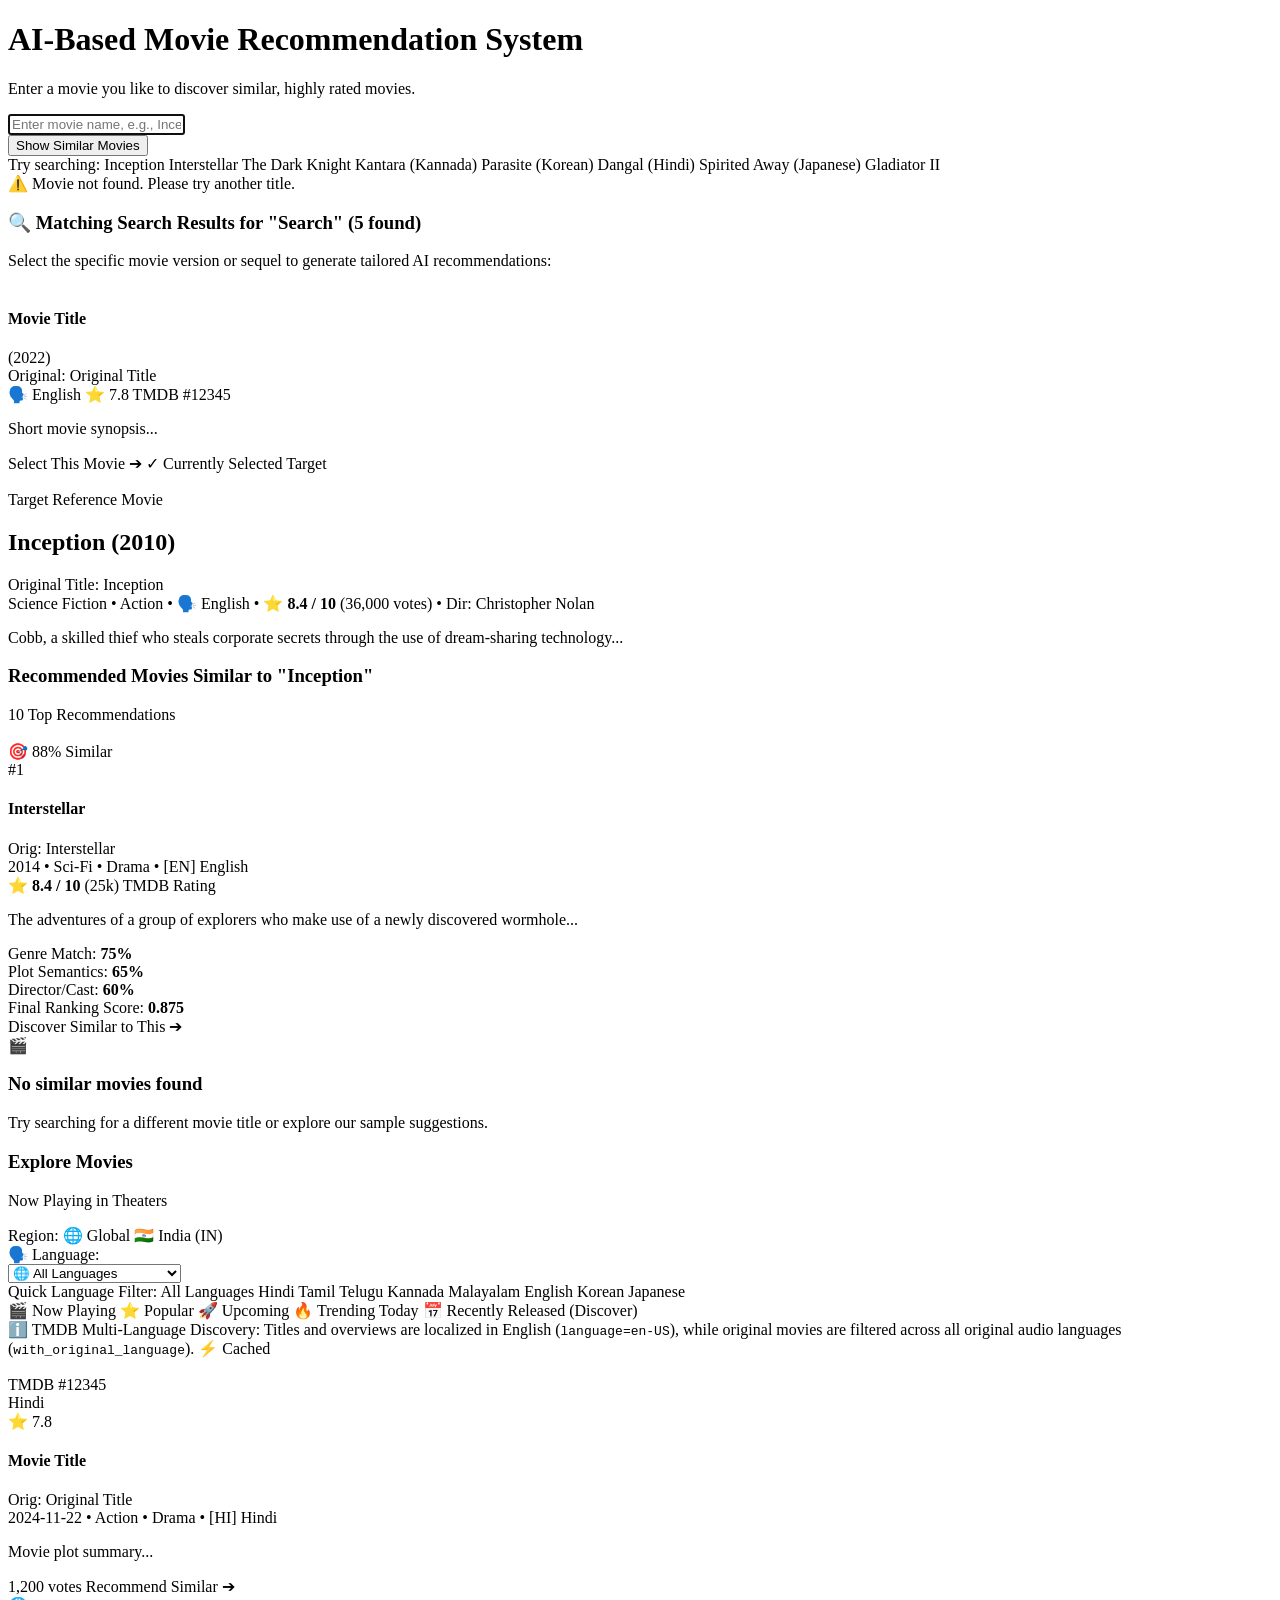
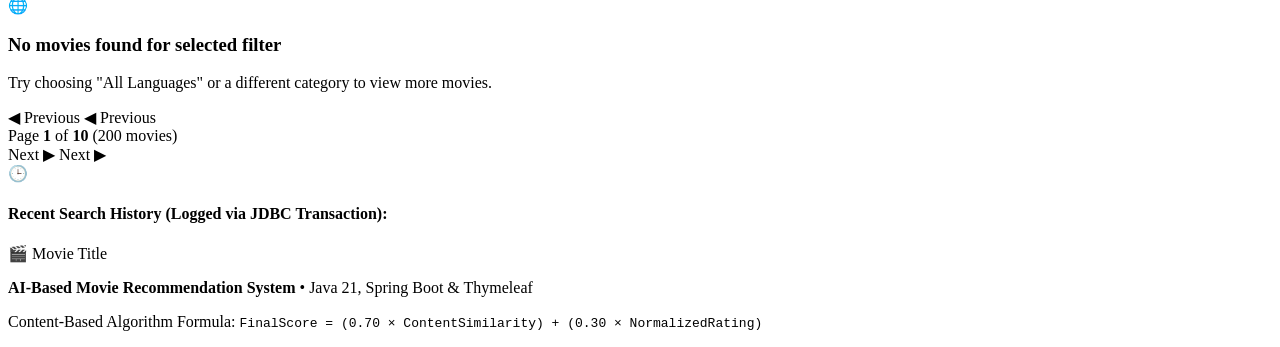
<file: src/main/resources/templates/index.html>
<!DOCTYPE html>
<html xmlns:th="http://www.thymeleaf.org" lang="en">
<head>
    <meta charset="UTF-8">
    <meta name="viewport" content="width=device-width, initial-scale=1.0">
    <title>AI-Based Movie Recommendation System</title>
    <link rel="stylesheet" th:href="@{/css/style.css}">
</head>
<body>

    <!-- Header & Hero Section -->
    <header class="app-header">
        <div class="container">
            <h1 class="main-heading">AI-Based Movie Recommendation System</h1>
            <p class="sub-heading">Enter a movie you like to discover similar, highly rated movies.</p>
        </div>
    </header>

    <main class="container main-content">

        <!-- Search Form Section -->
        <section class="search-section">
            <form th:action="@{/search}" method="get" class="search-form">
                <div class="search-input-wrapper">
                    <input type="text"
                           name="movieName"
                           th:value="${searchedMovieName}"
                           placeholder="Enter movie name, e.g., Inception, Kantara, Avatar, Parasite"
                           required
                           autofocus
                           class="search-input">
                </div>
                <button type="submit" class="btn-submit">Show Similar Movies</button>
            </form>

            <!-- Quick Suggestion Chips for Rapid Testing -->
            <div class="quick-chips">
                <span class="chips-label">Try searching:</span>
                <a th:href="@{/search(movieName='Inception')}" class="chip">Inception</a>
                <a th:href="@{/search(movieName='Interstellar')}" class="chip">Interstellar</a>
                <a th:href="@{/search(movieName='The Dark Knight')}" class="chip">The Dark Knight</a>
                <a th:href="@{/search(movieName='Kantara')}" class="chip">Kantara (Kannada)</a>
                <a th:href="@{/search(movieName='Parasite')}" class="chip">Parasite (Korean)</a>
                <a th:href="@{/search(movieName='Dangal')}" class="chip">Dangal (Hindi)</a>
                <a th:href="@{/search(movieName='Spirited Away')}" class="chip">Spirited Away (Japanese)</a>
                <a th:href="@{/search(movieName='Gladiator II')}" class="chip">Gladiator II</a>
            </div>
        </section>

        <!-- Error / Not Found Alert Banner -->
        <div th:if="${errorMessage}" class="alert alert-error">
            <span class="alert-icon">⚠️</span>
            <span class="alert-text" th:text="${errorMessage}">Movie not found. Please try another title.</span>
        </div>

        <!-- Disambiguation / Matching Search Results Grid -->
        <section th:if="${matchingMovies != null && matchingMovies.size() > 1}" class="matching-candidates-section">
            <div class="matching-header">
                <h3 class="matching-title">
                    🔍 Matching Search Results for "<span th:text="${searchedMovieName}">Search</span>" (<span th:text="${matchingMovies.size()}">5</span> found)
                </h3>
                <span class="matching-subtitle">Select the specific movie version or sequel to generate tailored AI recommendations:</span>
            </div>
            <div class="candidate-grid">
                <div th:each="candidate : ${matchingMovies}"
                     th:class="${targetMovie != null && targetMovie.tmdbId == candidate.tmdbId} ? 'candidate-card candidate-active' : 'candidate-card'">
                    <img th:src="${candidate.posterUrl}"
                         th:alt="${candidate.title}"
                         class="candidate-poster"
                         loading="lazy"
                         onerror="this.src='https://images.unsplash.com/photo-1489599849927-2ee91cede3ba?auto=format&fit=crop&w=500&q=80'">
                    <div class="candidate-info">
                        <div class="candidate-top">
                            <h4 class="candidate-title" th:text="${candidate.title}">Movie Title</h4>
                            <span class="candidate-year" th:if="${candidate.releaseYear > 0}" th:text="'(' + ${candidate.releaseYear} + ')'">(2022)</span>
                        </div>
                        <div class="candidate-original-title" th:if="${candidate.hasDistinctOriginalTitle()}" th:text="'Original: ' + ${candidate.originalTitle}">
                            Original: Original Title
                        </div>
                        <div class="candidate-meta">
                            <span class="candidate-lang" th:if="${candidate.originalLanguage != null && !candidate.originalLanguage.isEmpty()}" th:text="'🗣️ ' + ${candidate.languageDisplayName}">🗣️ English</span>
                            <span class="candidate-rating" th:if="${candidate.voteAverage > 0}">⭐ <span th:text="${#numbers.formatDecimal(candidate.voteAverage, 1, 1)}">7.8</span></span>
                            <span class="candidate-tmdb-id" th:text="'TMDB #' + ${candidate.tmdbId}">TMDB #12345</span>
                        </div>
                        <p class="candidate-overview" th:if="${candidate.overview != null && !candidate.overview.isEmpty()}" th:text="${candidate.overview}">
                            Short movie synopsis...
                        </p>
                        <div class="candidate-action">
                            <a th:if="${targetMovie == null || targetMovie.tmdbId != candidate.tmdbId}"
                               th:href="@{/recommend(tmdbId=${candidate.tmdbId})}"
                               class="btn-select-candidate">
                                Select This Movie ➔
                            </a>
                            <span th:if="${targetMovie != null && targetMovie.tmdbId == candidate.tmdbId}" class="badge-currently-selected">
                                ✓ Currently Selected Target
                            </span>
                        </div>
                    </div>
                </div>
            </div>
        </section>

        <!-- Matched Target Movie Banner (When search succeeded) -->
        <section th:if="${targetMovie != null}" class="target-movie-banner">
            <div class="target-movie-content">
                <img th:src="${targetMovie.posterUrl}"
                     th:alt="${targetMovie.title}"
                     class="target-poster"
                     onerror="this.src='https://images.unsplash.com/photo-1489599849927-2ee91cede3ba?auto=format&fit=crop&w=500&q=80'">
                <div class="target-details">
                    <div class="target-tag">Target Reference Movie</div>
                    <h2 class="target-title">
                        <span th:text="${targetMovie.title}">Inception</span>
                        <span class="target-year" th:if="${targetMovie.releaseYear > 0}" th:text="'(' + ${targetMovie.releaseYear} + ')'">(2010)</span>
                    </h2>
                    <div class="target-original-title" th:if="${targetMovie.hasDistinctOriginalTitle()}" th:text="'Original Title: ' + ${targetMovie.originalTitle}">
                        Original Title: Inception
                    </div>
                    <div class="target-meta">
                        <span class="target-genre" th:text="${targetMovie.genreString}">Science Fiction • Action</span>
                        <span class="target-divider" th:if="${targetMovie.originalLanguage != null && !targetMovie.originalLanguage.isEmpty()}">•</span>
                        <span class="target-lang-tag" th:if="${targetMovie.originalLanguage != null && !targetMovie.originalLanguage.isEmpty()}" th:text="'🗣️ ' + ${targetMovie.languageDisplayName}">🗣️ English</span>
                        <span class="target-divider">•</span>
                        <span class="target-rating">⭐ <strong th:text="${targetMovie.ratingFormatted}">8.4 / 10</strong></span>
                        <span class="target-vote-count" th:if="${targetMovie.voteCount > 0}" th:text="'(' + ${#numbers.formatInteger(targetMovie.voteCount, 1, 'COMMA')} + ' votes)'">(36,000 votes)</span>
                        <span class="target-divider" th:if="${targetMovie.director != null && !targetMovie.director.isEmpty()}">•</span>
                        <span class="target-director" th:if="${targetMovie.director != null && !targetMovie.director.isEmpty()}" th:text="'Dir: ' + ${targetMovie.director}">Dir: Christopher Nolan</span>
                    </div>
                    <p class="target-overview" th:if="${targetMovie.overview != null && !targetMovie.overview.isEmpty()}" th:text="${targetMovie.overview}">
                        Cobb, a skilled thief who steals corporate secrets through the use of dream-sharing technology...
                    </p>
                </div>
            </div>
        </section>

        <!-- Recommendations Results Section -->
        <section th:if="${hasSearched && recommendations != null && !recommendations.isEmpty()}" class="results-section">
            <div class="results-header">
                <h3 class="results-title">
                    Recommended Movies Similar to "<span th:text="${targetMovie.title}">Inception</span>"
                </h3>
                <span class="results-badge" th:text="${resultCount} + ' Top Recommendations'">10 Top Recommendations</span>
            </div>

            <!-- Responsive Movie Cards Grid -->
            <div class="movie-grid">
                <div class="movie-card" th:each="rec, iter : ${recommendations}">
                    
                    <!-- Card Top: Poster & Similarity Badge -->
                    <div class="card-poster-container">
                        <img th:src="${rec.movie.posterUrl}"
                             th:alt="${rec.movie.title}"
                             class="card-poster"
                             loading="lazy"
                             onerror="this.src='https://images.unsplash.com/photo-1489599849927-2ee91cede3ba?auto=format&fit=crop&w=500&q=80'">
                        
                        <!-- Similarity Score Percentage Badge -->
                        <div class="similarity-badge" title="Content Similarity Score calculated by Java Algorithm">
                            <span class="badge-icon">🎯</span>
                            <span class="badge-value" th:text="${rec.similarityPercentageFormatted}">88%</span>
                            <span class="badge-label">Similar</span>
                        </div>

                        <!-- Rank Badge -->
                        <div class="rank-badge" th:text="'#' + ${iter.count}">#1</div>
                    </div>

                    <!-- Card Body -->
                    <div class="card-body">
                        <h4 class="movie-title" th:text="${rec.movie.title}">Interstellar</h4>
                        <div class="movie-original-title" th:if="${rec.movie.hasDistinctOriginalTitle()}" th:text="'Orig: ' + ${rec.movie.originalTitle}">
                            Orig: Interstellar
                        </div>

                        <div class="movie-meta-row">
                            <span class="movie-year" th:if="${rec.movie.releaseYear > 0}" th:text="${rec.movie.releaseYear}">2014</span>
                            <span class="movie-meta-dot">•</span>
                            <span class="movie-genre" th:text="${rec.movie.genreString}">Sci-Fi • Drama</span>
                            <span class="movie-meta-dot" th:if="${rec.movie.originalLanguage != null && !rec.movie.originalLanguage.isEmpty()}">•</span>
                            <span class="movie-lang-tag" th:if="${rec.movie.originalLanguage != null && !rec.movie.originalLanguage.isEmpty()}" th:text="'[' + ${rec.movie.originalLanguage.toUpperCase()} + '] ' + ${rec.movie.languageDisplayName}">[EN] English</span>
                        </div>

                        <!-- TMDB Rating -->
                        <div class="movie-rating-row">
                            <span class="rating-star">⭐</span>
                            <span class="rating-text">
                                <strong th:text="${rec.movie.ratingFormatted}">8.4 / 10</strong>
                            </span>
                            <span class="rating-votes" th:if="${rec.movie.voteCount > 0}" th:text="'(' + ${#numbers.formatInteger(rec.movie.voteCount, 1, 'COMMA')} + ')'">(25k)</span>
                            <span class="rating-sub">TMDB Rating</span>
                        </div>

                        <!-- Brief Plot Overview -->
                        <p class="movie-overview" th:if="${rec.movie.overview != null && !rec.movie.overview.isEmpty()}" th:text="${rec.movie.overview}">
                            The adventures of a group of explorers who make use of a newly discovered wormhole...
                        </p>

                        <!-- Algorithm Similarity Breakdown -->
                        <div class="card-breakdown">
                            <div class="breakdown-item">
                                <span>Genre Match:</span>
                                <strong th:text="${#numbers.formatDecimal(rec.genreSimilarity * 100, 1, 0)} + '%'">75%</strong>
                            </div>
                            <div class="breakdown-item">
                                <span>Plot Semantics:</span>
                                <strong th:text="${#numbers.formatDecimal(rec.overviewSimilarity * 100, 1, 0)} + '%'">65%</strong>
                            </div>
                            <div class="breakdown-item" th:if="${rec.castDirectorSimilarity > 0}">
                                <span>Director/Cast:</span>
                                <strong th:text="${#numbers.formatDecimal(rec.castDirectorSimilarity * 100, 1, 0)} + '%'">60%</strong>
                            </div>
                            <div class="breakdown-item final-score-row">
                                <span>Final Ranking Score:</span>
                                <strong th:text="${rec.finalScoreFormatted}">0.875</strong>
                            </div>
                        </div>

                        <div class="card-action-row">
                            <a th:href="@{/recommend(tmdbId=${rec.movie.tmdbId})}" class="btn-recommend-this">
                                Discover Similar to This ➔
                            </a>
                        </div>

                    </div>
                </div>
            </div>
        </section>

        <!-- Empty State (No recommendations found) -->
        <div th:if="${hasSearched && (recommendations == null || recommendations.isEmpty()) && errorMessage == null}" class="empty-results">
            <div class="empty-icon">🎬</div>
            <h3>No similar movies found</h3>
            <p>Try searching for a different movie title or explore our sample suggestions.</p>
        </div>

        <!-- Latest Movies Section (TMDB Discover & Category Feeds) -->
        <section class="latest-movies-section" id="latest-section">
            <div class="latest-section-header">
                <div class="latest-title-group">
                    <h3 class="latest-section-title">
                        Explore Movies
                    </h3>
                    <p class="latest-subtitle" th:text="${latestMovies.categoryTitle}">Now Playing in Theaters</p>
                </div>

                <!-- Region & Language Filters Bar -->
                <div class="filter-controls-bar">
                    <!-- Region Filter Toggle -->
                    <div class="region-filter-group">
                        <span class="region-label">Region:</span>
                        <a th:href="@{/(category=${selectedCategory}, page=1, region='', lang=${selectedLanguage})} + '#latest-section'"
                           th:class="${selectedRegion == null || selectedRegion == ''} ? 'region-pill active' : 'region-pill'">
                            🌐 Global
                        </a>
                        <a th:href="@{/(category=${selectedCategory}, page=1, region='IN', lang=${selectedLanguage})} + '#latest-section'"
                           th:class="${selectedRegion == 'IN'} ? 'region-pill active' : 'region-pill'">
                            🇮🇳 India (IN)
                        </a>
                    </div>

                    <!-- Language Filter Dropdown / Form -->
                    <div class="language-filter-group">
                        <label for="languageSelect" class="language-label">🗣️ Language:</label>
                        <form th:action="@{/}" method="get" class="language-form">
                            <input type="hidden" name="category" th:value="${selectedCategory}">
                            <input type="hidden" name="region" th:value="${selectedRegion}">
                            <input type="hidden" name="page" value="1">
                            <select id="languageSelect" name="lang" class="language-select" onchange="this.form.submit()">
                                <option value="" th:selected="${selectedLanguage == null || selectedLanguage == ''}">🌐 All Languages</option>
                                <option value="hi" th:selected="${selectedLanguage == 'hi'}">🇮🇳 Hindi (हिंदी)</option>
                                <option value="ta" th:selected="${selectedLanguage == 'ta'}">🇮🇳 Tamil (தமிழ்)</option>
                                <option value="te" th:selected="${selectedLanguage == 'te'}">🇮🇳 Telugu (తెలుగు)</option>
                                <option value="kn" th:selected="${selectedLanguage == 'kn'}">🇮🇳 Kannada (ಕನ್ನಡ)</option>
                                <option value="ml" th:selected="${selectedLanguage == 'ml'}">🇮🇳 Malayalam (മലയാളം)</option>
                                <option value="en" th:selected="${selectedLanguage == 'en'}">🇺🇸 English</option>
                                <option value="ko" th:selected="${selectedLanguage == 'ko'}">🇰🇷 Korean (한국어)</option>
                                <option value="ja" th:selected="${selectedLanguage == 'ja'}">🇯🇵 Japanese (日本語)</option>
                                <option value="es" th:selected="${selectedLanguage == 'es'}">🇪🇸 Spanish (Español)</option>
                                <option value="fr" th:selected="${selectedLanguage == 'fr'}">🇫🇷 French (Français)</option>
                                <option value="de" th:selected="${selectedLanguage == 'de'}">🇩🇪 German (Deutsch)</option>
                                <option value="zh" th:selected="${selectedLanguage == 'zh'}">🇨🇳 Chinese (中文)</option>
                            </select>
                        </form>
                    </div>
                </div>
            </div>

            <!-- Quick Language Pills Bar for Rapid Filtering -->
            <div class="language-pills-bar">
                <span class="pills-title">Quick Language Filter:</span>
                <a th:href="@{/(category=${selectedCategory}, page=1, region=${selectedRegion}, lang='')} + '#latest-section'"
                   th:class="${selectedLanguage == null || selectedLanguage == ''} ? 'lang-pill active' : 'lang-pill'">
                    All Languages
                </a>
                <a th:href="@{/(category=${selectedCategory}, page=1, region=${selectedRegion}, lang='hi')} + '#latest-section'"
                   th:class="${selectedLanguage == 'hi'} ? 'lang-pill active' : 'lang-pill'">
                    Hindi
                </a>
                <a th:href="@{/(category=${selectedCategory}, page=1, region=${selectedRegion}, lang='ta')} + '#latest-section'"
                   th:class="${selectedLanguage == 'ta'} ? 'lang-pill active' : 'lang-pill'">
                    Tamil
                </a>
                <a th:href="@{/(category=${selectedCategory}, page=1, region=${selectedRegion}, lang='te')} + '#latest-section'"
                   th:class="${selectedLanguage == 'te'} ? 'lang-pill active' : 'lang-pill'">
                    Telugu
                </a>
                <a th:href="@{/(category=${selectedCategory}, page=1, region=${selectedRegion}, lang='kn')} + '#latest-section'"
                   th:class="${selectedLanguage == 'kn'} ? 'lang-pill active' : 'lang-pill'">
                    Kannada
                </a>
                <a th:href="@{/(category=${selectedCategory}, page=1, region=${selectedRegion}, lang='ml')} + '#latest-section'"
                   th:class="${selectedLanguage == 'ml'} ? 'lang-pill active' : 'lang-pill'">
                    Malayalam
                </a>
                <a th:href="@{/(category=${selectedCategory}, page=1, region=${selectedRegion}, lang='en')} + '#latest-section'"
                   th:class="${selectedLanguage == 'en'} ? 'lang-pill active' : 'lang-pill'">
                    English
                </a>
                <a th:href="@{/(category=${selectedCategory}, page=1, region=${selectedRegion}, lang='ko')} + '#latest-section'"
                   th:class="${selectedLanguage == 'ko'} ? 'lang-pill active' : 'lang-pill'">
                    Korean
                </a>
                <a th:href="@{/(category=${selectedCategory}, page=1, region=${selectedRegion}, lang='ja')} + '#latest-section'"
                   th:class="${selectedLanguage == 'ja'} ? 'lang-pill active' : 'lang-pill'">
                    Japanese
                </a>
            </div>

            <!-- Category Tabs Navigation -->
            <div class="category-tabs">
                <a th:href="@{/(category='now_playing', page=1, region=${selectedRegion}, lang=${selectedLanguage})} + '#latest-section'"
                   th:class="${selectedCategory == 'now_playing'} ? 'category-tab active' : 'category-tab'">
                    🎬 Now Playing
                </a>
                <a th:href="@{/(category='popular', page=1, region=${selectedRegion}, lang=${selectedLanguage})} + '#latest-section'"
                   th:class="${selectedCategory == 'popular'} ? 'category-tab active' : 'category-tab'">
                    ⭐ Popular
                </a>
                <a th:href="@{/(category='upcoming', page=1, region=${selectedRegion}, lang=${selectedLanguage})} + '#latest-section'"
                   th:class="${selectedCategory == 'upcoming'} ? 'category-tab active' : 'category-tab'">
                    🚀 Upcoming
                </a>
                <a th:href="@{/(category='trending', page=1, region=${selectedRegion}, lang=${selectedLanguage})} + '#latest-section'"
                   th:class="${selectedCategory == 'trending'} ? 'category-tab active' : 'category-tab'">
                    🔥 Trending Today
                </a>
                <a th:href="@{/(category='recently_released', page=1, region=${selectedRegion}, lang=${selectedLanguage})} + '#latest-section'"
                   th:class="${selectedCategory == 'recently_released'} ? 'category-tab active' : 'category-tab'">
                    📅 Recently Released (Discover)
                </a>
            </div>

            <!-- Technical Notice / Disclaimer -->
            <div class="tmdb-disclaimer-note">
                <span>ℹ️ TMDB Multi-Language Discovery: Titles and overviews are localized in English (<code>language=en-US</code>), while original movies are filtered across all original audio languages (<code>with_original_language</code>).</span>
                <span th:if="${latestMovies.fromCache}" class="cache-badge">⚡ Cached</span>
            </div>

            <!-- Latest Movie Cards Grid -->
            <div th:if="${latestMovies != null && !latestMovies.empty}" class="movie-grid latest-movie-grid">
                <div class="movie-card latest-card" th:each="m : ${latestMovies.movies}">
                    <div class="card-poster-container">
                        <img th:src="${m.posterUrl}"
                             th:alt="${m.title}"
                             class="card-poster"
                             loading="lazy"
                             onerror="this.src='https://images.unsplash.com/photo-1489599849927-2ee91cede3ba?auto=format&fit=crop&w=500&q=80'">
                        
                        <div class="tmdb-id-badge" th:text="'TMDB #' + ${m.tmdbId}">TMDB #12345</div>
                        <div class="language-badge" th:if="${m.originalLanguage != null && !m.originalLanguage.isEmpty()}" th:text="${m.languageDisplayName}">
                            Hindi
                        </div>
                        <div class="rating-badge" th:if="${m.voteAverage > 0}">
                            ⭐ <span th:text="${#numbers.formatDecimal(m.voteAverage, 1, 1)}">7.8</span>
                        </div>
                    </div>

                    <div class="card-body">
                        <h4 class="movie-title" th:text="${m.title}">Movie Title</h4>
                        <div class="movie-original-title" th:if="${m.hasDistinctOriginalTitle()}" th:text="'Orig: ' + ${m.originalTitle}">
                            Orig: Original Title
                        </div>

                        <div class="movie-meta-row">
                            <span class="movie-year" th:if="${m.releaseDate != null && !m.releaseDate.isEmpty()}" th:text="${m.releaseDate}">2024-11-22</span>
                            <span class="movie-meta-dot" th:if="${m.releaseDate != null && !m.releaseDate.isEmpty()}">•</span>
                            <span class="movie-genre" th:text="${m.genreString}">Action • Drama</span>
                            <span class="movie-meta-dot" th:if="${m.originalLanguage != null && !m.originalLanguage.isEmpty()}">•</span>
                            <span class="movie-lang-tag" th:if="${m.originalLanguage != null && !m.originalLanguage.isEmpty()}" th:text="'[' + ${m.originalLanguage.toUpperCase()} + '] ' + ${m.languageDisplayName}">[HI] Hindi</span>
                        </div>

                        <p class="movie-overview" th:if="${m.overview != null && !m.overview.isEmpty()}" th:text="${m.overview}">
                            Movie plot summary...
                        </p>

                        <div class="latest-card-footer">
                            <span class="vote-count-text" th:if="${m.voteCount > 0}" th:text="${#numbers.formatInteger(m.voteCount, 1, 'COMMA')} + ' votes'">
                                1,200 votes
                            </span>
                            <a th:href="@{/recommend(tmdbId=${m.tmdbId})}" class="btn-similar">
                                Recommend Similar ➔
                            </a>
                        </div>
                    </div>
                </div>
            </div>

            <!-- Empty State for Latest Movies -->
            <div th:if="${latestMovies == null || latestMovies.empty}" class="empty-results">
                <div class="empty-icon">🌐</div>
                <h3>No movies found for selected filter</h3>
                <p>Try choosing "All Languages" or a different category to view more movies.</p>
            </div>

            <!-- Pagination Bar -->
            <div th:if="${latestMovies != null && latestMovies.totalPages > 1}" class="pagination-bar">
                <a th:if="${latestMovies.hasPrevious()}"
                   th:href="@{/(category=${selectedCategory}, page=${latestMovies.previousPage}, region=${selectedRegion}, lang=${selectedLanguage})} + '#latest-section'"
                   class="page-btn page-prev">
                    ◀ Previous
                </a>
                <span th:unless="${latestMovies.hasPrevious()}" class="page-btn page-disabled">
                    ◀ Previous
                </span>

                <div class="page-info">
                    Page <strong th:text="${latestMovies.page}">1</strong> of <strong th:text="${latestMovies.totalPages}">10</strong>
                    <span class="total-results-count" th:if="${latestMovies.totalResults > 0}"
                          th:text="'(' + ${#numbers.formatInteger(latestMovies.totalResults, 1, 'COMMA')} + ' movies)'">
                        (200 movies)
                    </span>
                </div>

                <a th:if="${latestMovies.hasNext()}"
                   th:href="@{/(category=${selectedCategory}, page=${latestMovies.nextPage}, region=${selectedRegion}, lang=${selectedLanguage})} + '#latest-section'"
                   class="page-btn page-next">
                    Next ▶
                </a>
                <span th:unless="${latestMovies.hasNext()}" class="page-btn page-disabled">
                    Next ▶
                </span>
            </div>
        </section>

        <!-- Recent Searches List (JDBC Demonstration) -->
        <section th:if="${recentSearches != null && !recentSearches.isEmpty()}" class="recent-searches-card">
            <div class="recent-header">
                <span class="recent-icon">🕒</span>
                <h4>Recent Search History (Logged via JDBC Transaction):</h4>
            </div>
            <div class="recent-tags">
                <a th:each="s : ${recentSearches}"
                   th:href="@{/search(movieName=${s.targetMovieTitle})}"
                   class="recent-tag"
                   th:title="'Searched on ' + ${s.searchedAt}">
                    🎬 <span th:text="${s.targetMovieTitle}">Movie Title</span>
                </a>
            </div>
        </section>

    </main>

    <!-- Footer -->
    <footer class="app-footer">
        <div class="container">
            <p><strong>AI-Based Movie Recommendation System</strong> &bull; Java 21, Spring Boot &amp; Thymeleaf</p>
            <p class="footer-formula">
                Content-Based Algorithm Formula: <code>FinalScore = (0.70 &times; ContentSimilarity) + (0.30 &times; NormalizedRating)</code>
            </p>
        </div>
    </footer>

</body>
</html>
</file>
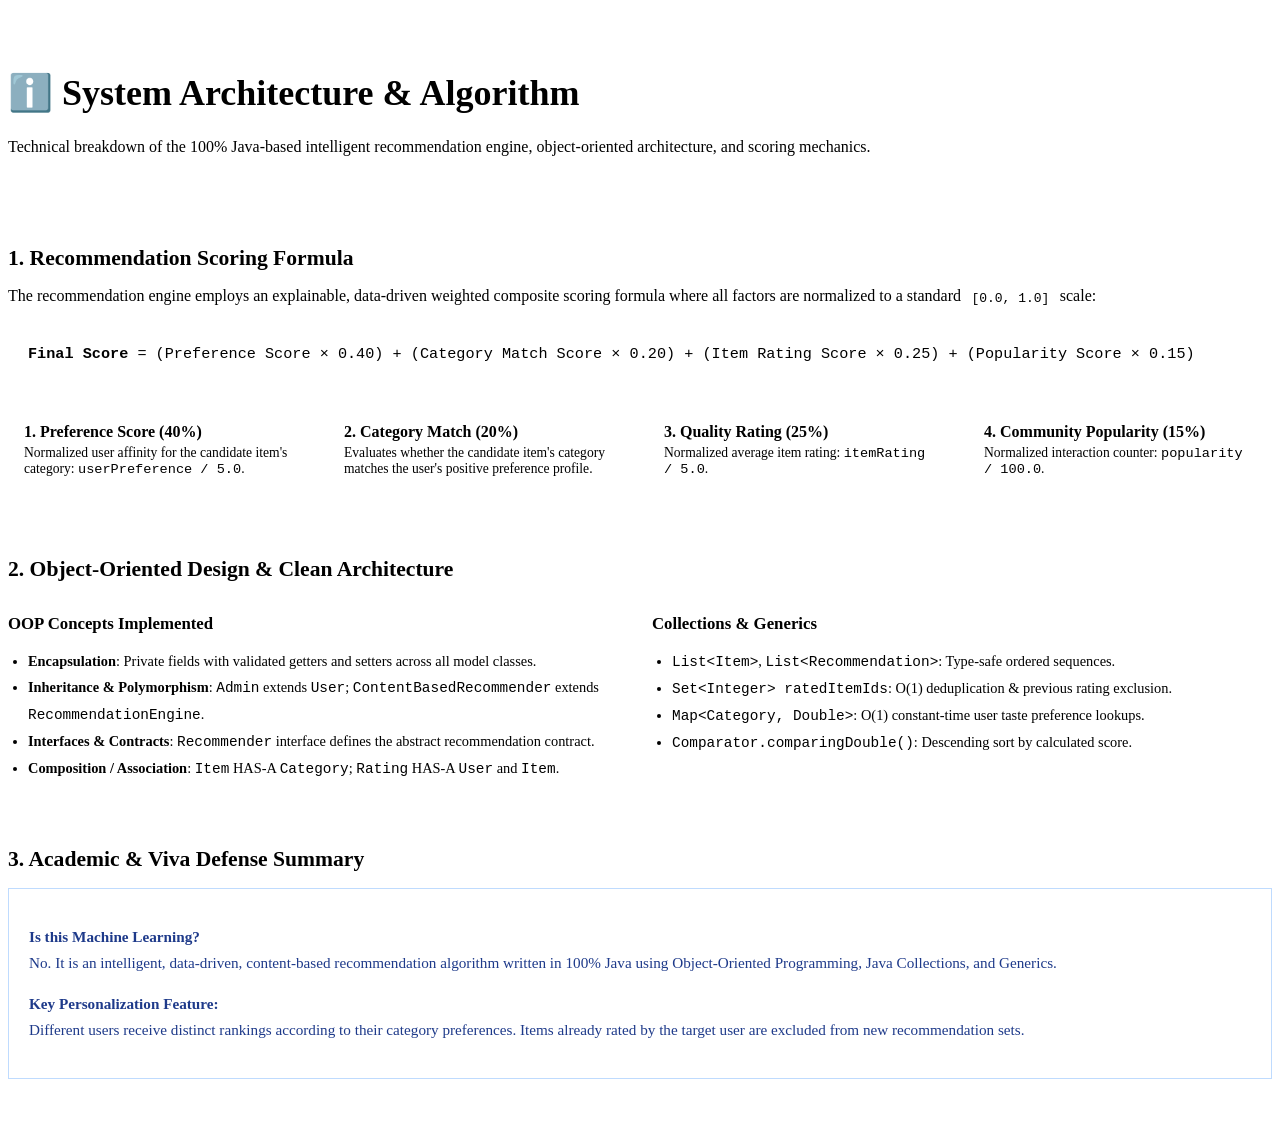
<file: src/main/resources/templates/about.html>
<!DOCTYPE html>
<html xmlns:th="http://www.thymeleaf.org">
<head th:replace="~{layout/header :: header-head('About & Architecture')}"></head>
<body>
<nav th:replace="~{layout/header :: header-nav}"></nav>

<header class="hero-section" style="padding: 2.5rem 0 2rem;">
    <div class="container">
        <h1 class="hero-title" style="font-size: 2.25rem;">ℹ️ System Architecture & Algorithm</h1>
        <p class="hero-subtitle" style="margin-bottom: 0;">
            Technical breakdown of the 100% Java-based intelligent recommendation engine, object-oriented architecture, and scoring mechanics.
        </p>
    </div>
</header>

<main class="container" style="padding-top: 2.5rem; padding-bottom: 3.5rem;">

    <div style="display: flex; flex-direction: column; gap: 2rem;">

        <!-- Section 1: Intelligent Weighted Scoring Formula -->
        <div class="details-card">
            <h2 style="font-size: 1.35rem; font-weight: 700; margin-bottom: 1rem; color: var(--primary);">
                1. Recommendation Scoring Formula
            </h2>
            <p style="color: var(--text-muted); margin-bottom: 1.25rem;">
                The recommendation engine employs an explainable, data-driven weighted composite scoring formula where all factors are normalized to a standard <code style="background: var(--bg-muted); padding: 0.1rem 0.4rem; border-radius: 4px;">[0.0, 1.0]</code> scale:
            </p>

            <div style="background-color: var(--bg-muted); padding: 1.25rem; border-radius: var(--radius-md); font-family: monospace; font-size: 0.95rem; border-left: 4px solid var(--primary); margin-bottom: 1.5rem;">
                <strong>Final Score</strong> = (Preference Score &times; 0.40) + (Category Match Score &times; 0.20) + (Item Rating Score &times; 0.25) + (Popularity Score &times; 0.15)
            </div>

            <div style="display: grid; grid-template-columns: repeat(auto-fit, minmax(240px, 1fr)); gap: 1rem;">
                <div style="border: 1px solid var(--border-color); padding: 1rem; border-radius: var(--radius-sm); background: #fff;">
                    <strong style="color: var(--primary);">1. Preference Score (40%)</strong>
                    <p style="font-size: 0.85rem; color: var(--text-muted); margin-top: 0.25rem;">
                        Normalized user affinity for the candidate item's category: <code>userPreference / 5.0</code>.
                    </p>
                </div>
                <div style="border: 1px solid var(--border-color); padding: 1rem; border-radius: var(--radius-sm); background: #fff;">
                    <strong style="color: var(--primary);">2. Category Match (20%)</strong>
                    <p style="font-size: 0.85rem; color: var(--text-muted); margin-top: 0.25rem;">
                        Evaluates whether the candidate item's category matches the user's positive preference profile.
                    </p>
                </div>
                <div style="border: 1px solid var(--border-color); padding: 1rem; border-radius: var(--radius-sm); background: #fff;">
                    <strong style="color: var(--primary);">3. Quality Rating (25%)</strong>
                    <p style="font-size: 0.85rem; color: var(--text-muted); margin-top: 0.25rem;">
                        Normalized average item rating: <code>itemRating / 5.0</code>.
                    </p>
                </div>
                <div style="border: 1px solid var(--border-color); padding: 1rem; border-radius: var(--radius-sm); background: #fff;">
                    <strong style="color: var(--primary);">4. Community Popularity (15%)</strong>
                    <p style="font-size: 0.85rem; color: var(--text-muted); margin-top: 0.25rem;">
                        Normalized interaction counter: <code>popularity / 100.0</code>.
                    </p>
                </div>
            </div>
        </div>

        <!-- Section 2: OOP & Core Architecture -->
        <div class="details-card">
            <h2 style="font-size: 1.35rem; font-weight: 700; margin-bottom: 1rem; color: var(--primary);">
                2. Object-Oriented Design & Clean Architecture
            </h2>
            <div style="display: grid; grid-template-columns: repeat(auto-fit, minmax(300px, 1fr)); gap: 1.5rem;">
                <div>
                    <h3 style="font-size: 1.05rem; font-weight: 700; margin-bottom: 0.5rem;">OOP Concepts Implemented</h3>
                    <ul style="padding-left: 1.25rem; color: var(--text-muted); font-size: 0.9rem; line-height: 1.8;">
                        <li><strong>Encapsulation</strong>: Private fields with validated getters and setters across all model classes.</li>
                        <li><strong>Inheritance & Polymorphism</strong>: <code>Admin</code> extends <code>User</code>; <code>ContentBasedRecommender</code> extends <code>RecommendationEngine</code>.</li>
                        <li><strong>Interfaces & Contracts</strong>: <code>Recommender</code> interface defines the abstract recommendation contract.</li>
                        <li><strong>Composition / Association</strong>: <code>Item</code> HAS-A <code>Category</code>; <code>Rating</code> HAS-A <code>User</code> and <code>Item</code>.</li>
                    </ul>
                </div>

                <div>
                    <h3 style="font-size: 1.05rem; font-weight: 700; margin-bottom: 0.5rem;">Collections & Generics</h3>
                    <ul style="padding-left: 1.25rem; color: var(--text-muted); font-size: 0.9rem; line-height: 1.8;">
                        <li><code>List&lt;Item&gt;</code>, <code>List&lt;Recommendation&gt;</code>: Type-safe ordered sequences.</li>
                        <li><code>Set&lt;Integer&gt; ratedItemIds</code>: O(1) deduplication & previous rating exclusion.</li>
                        <li><code>Map&lt;Category, Double&gt;</code>: O(1) constant-time user taste preference lookups.</li>
                        <li><code>Comparator.comparingDouble()</code>: Descending sort by calculated score.</li>
                    </ul>
                </div>
            </div>
        </div>

        <!-- Section 3: Academic / Viva Talking Points -->
        <div class="details-card">
            <h2 style="font-size: 1.35rem; font-weight: 700; margin-bottom: 1rem; color: var(--primary);">
                3. Academic & Viva Defense Summary
            </h2>
            <div style="background-color: var(--primary-light); border: 1px solid #bfdbfe; padding: 1.25rem; border-radius: var(--radius-md); color: #1e3a8a; font-size: 0.95rem; line-height: 1.7;">
                <p style="margin-bottom: 0.75rem;">
                    <strong>Is this Machine Learning?</strong><br>
                    No. It is an intelligent, data-driven, content-based recommendation algorithm written in 100% Java using Object-Oriented Programming, Java Collections, and Generics.
                </p>
                <p>
                    <strong>Key Personalization Feature:</strong><br>
                    Different users receive distinct rankings according to their category preferences. Items already rated by the target user are excluded from new recommendation sets.
                </p>
            </div>
        </div>

    </div>

</main>

<footer th:replace="~{layout/footer :: footer}"></footer>
</body>
</html>
</file>
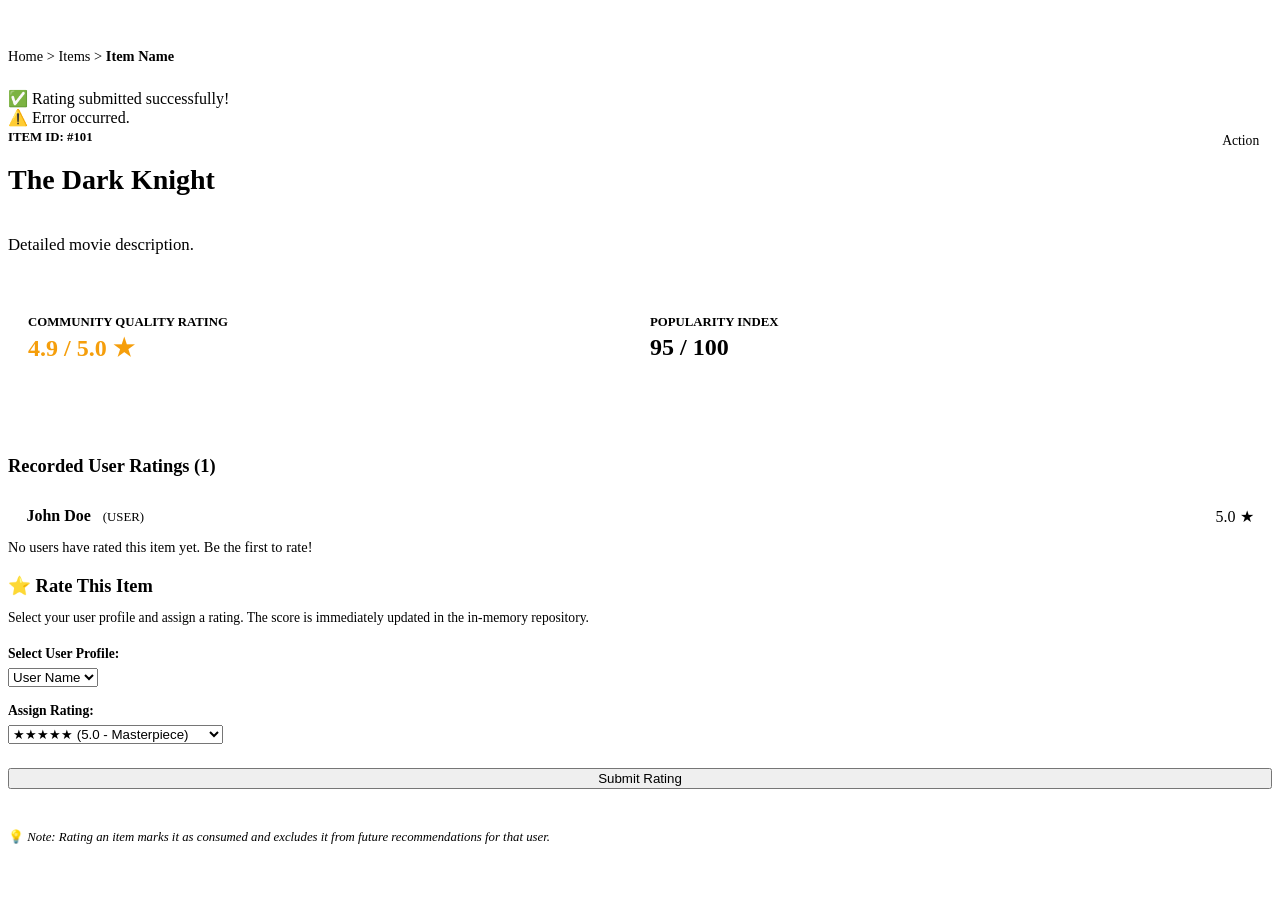
<file: src/main/resources/templates/item-details.html>
<!DOCTYPE html>
<html xmlns:th="http://www.thymeleaf.org">
<head th:replace="~{layout/header :: header-head(${item.name} + ' — Details')}"></head>
<body>
<nav th:replace="~{layout/header :: header-nav}"></nav>

<main class="container" style="padding-top: 2.5rem; padding-bottom: 3rem;">

    <!-- Breadcrumb -->
    <div style="margin-bottom: 1.5rem; font-size: 0.9rem; color: var(--text-muted);">
        <a th:href="@{/}">Home</a> &gt;
        <a th:href="@{/items}">Items</a> &gt;
        <span style="color: var(--text-main); font-weight: 600;" th:text="${item.name}">Item Name</span>
    </div>

    <!-- Feedback Alerts -->
    <div th:if="${successMessage}" class="alert alert-success">
        <span>✅</span>
        <span th:text="${successMessage}">Rating submitted successfully!</span>
    </div>

    <div th:if="${errorMessage}" class="alert alert-danger">
        <span>⚠️</span>
        <span th:text="${errorMessage}">Error occurred.</span>
    </div>

    <div class="details-grid">

        <!-- Left Column: Item Information -->
        <div class="details-card">
            <div style="display: flex; justify-content: space-between; align-items: flex-start; margin-bottom: 1rem; flex-wrap: wrap; gap: 0.75rem;">
                <div>
                    <span style="font-size: 0.8rem; color: var(--text-light); text-transform: uppercase; font-weight: 700;" th:text="'Item ID: #' + ${item.id}">Item ID: #101</span>
                    <h1 style="font-size: 1.75rem; font-weight: 800; color: var(--text-main);" th:text="${item.name}">The Dark Knight</h1>
                </div>
                <span class="badge-category" style="font-size: 0.85rem; padding: 0.35rem 0.8rem;" th:text="${item.category != null ? item.category.name : 'General'}">Action</span>
            </div>

            <p style="font-size: 1.05rem; color: var(--text-muted); line-height: 1.7; margin-bottom: 2rem;" th:text="${item.description}">
                Detailed movie description.
            </p>

            <!-- Metrics -->
            <div style="display: grid; grid-template-columns: 1fr 1fr; gap: 1.25rem; margin-bottom: 2rem; background: var(--bg-muted); padding: 1.25rem; border-radius: var(--radius-md);">
                <div>
                    <span style="font-size: 0.8rem; color: var(--text-muted); font-weight: 600;">COMMUNITY QUALITY RATING</span>
                    <div style="font-size: 1.5rem; font-weight: 700; color: #f59e0b; margin-top: 0.25rem;">
                        <span th:text="${item.rating}">4.9</span> / 5.0 ★
                    </div>
                </div>
                <div>
                    <span style="font-size: 0.8rem; color: var(--text-muted); font-weight: 600;">POPULARITY INDEX</span>
                    <div style="font-size: 1.5rem; font-weight: 700; color: var(--primary); margin-top: 0.25rem;">
                        <span th:text="${item.popularity}">95</span> / 100
                    </div>
                </div>
            </div>

            <!-- Existing Ratings / Reviews Section -->
            <div style="border-top: 1px solid var(--border-color); padding-top: 1.5rem;">
                <h3 style="font-size: 1.15rem; font-weight: 700; margin-bottom: 1rem;">
                    Recorded User Ratings (<span th:text="${itemRatings.size()}">1</span>)
                </h3>

                <div th:if="${itemRatings != null && !itemRatings.isEmpty()}">
                    <div style="display: flex; flex-direction: column; gap: 0.75rem;">
                        <div th:each="r : ${itemRatings}" style="background-color: #fff; border: 1px solid var(--border-color); padding: 0.85rem 1.15rem; border-radius: var(--radius-sm); display: flex; justify-content: space-between; align-items: center;">
                            <div>
                                <strong th:text="${r.user.name}">John Doe</strong>
                                <span style="font-size: 0.8rem; color: var(--text-light); margin-left: 0.5rem;" th:text="'(' + ${r.user.role} + ')'">(USER)</span>
                            </div>
                            <span class="stars" style="font-size: 1rem;">
                                <span th:text="${r.rating}">5.0</span> ★
                            </span>
                        </div>
                    </div>
                </div>

                <div th:if="${itemRatings == null || itemRatings.isEmpty()}" style="font-size: 0.9rem; color: var(--text-light);">
                    No users have rated this item yet. Be the first to rate!
                </div>
            </div>
        </div>

        <!-- Right Column: Interactive Rating Form -->
        <div class="rating-form-card">
            <h3 style="font-size: 1.15rem; font-weight: 700; margin-bottom: 0.5rem;">⭐ Rate This Item</h3>
            <p style="font-size: 0.85rem; color: var(--text-muted); margin-bottom: 1.25rem;">
                Select your user profile and assign a rating. The score is immediately updated in the in-memory repository.
            </p>

            <form th:action="@{'/items/' + ${item.id} + '/rate'}" method="post">
                <div style="margin-bottom: 1rem;">
                    <label style="display: block; font-size: 0.85rem; font-weight: 600; margin-bottom: 0.35rem;">Select User Profile:</label>
                    <select name="userId" class="select-control" required>
                        <option th:each="u : ${users}"
                                th:value="${u.id}"
                                th:text="${u.name} + ' (' + ${u.email} + ')'">
                            User Name
                        </option>
                    </select>
                </div>

                <div style="margin-bottom: 1.5rem;">
                    <label style="display: block; font-size: 0.85rem; font-weight: 600; margin-bottom: 0.35rem;">Assign Rating:</label>
                    <select name="score" class="select-control" required>
                        <option value="5.0">★★★★★ (5.0 - Masterpiece)</option>
                        <option value="4.5">★★★★☆ (4.5 - Excellent)</option>
                        <option value="4.0">★★★★☆ (4.0 - Very Good)</option>
                        <option value="3.5">★★★☆☆ (3.5 - Good)</option>
                        <option value="3.0">★★★☆☆ (3.0 - Average)</option>
                        <option value="2.0">★★☆☆☆ (2.0 - Below Average)</option>
                        <option value="1.0">★☆☆☆☆ (1.0 - Poor)</option>
                    </select>
                </div>

                <button type="submit" class="btn btn-primary" style="width: 100%;">Submit Rating</button>
            </form>

            <div style="margin-top: 1.5rem; padding-top: 1rem; border-top: 1px dashed var(--border-color); font-size: 0.8rem; color: var(--text-muted);">
                💡 <em>Note: Rating an item marks it as consumed and excludes it from future recommendations for that user.</em>
            </div>
        </div>

    </div>

</main>

<footer th:replace="~{layout/footer :: footer}"></footer>
</body>
</html>
</file>
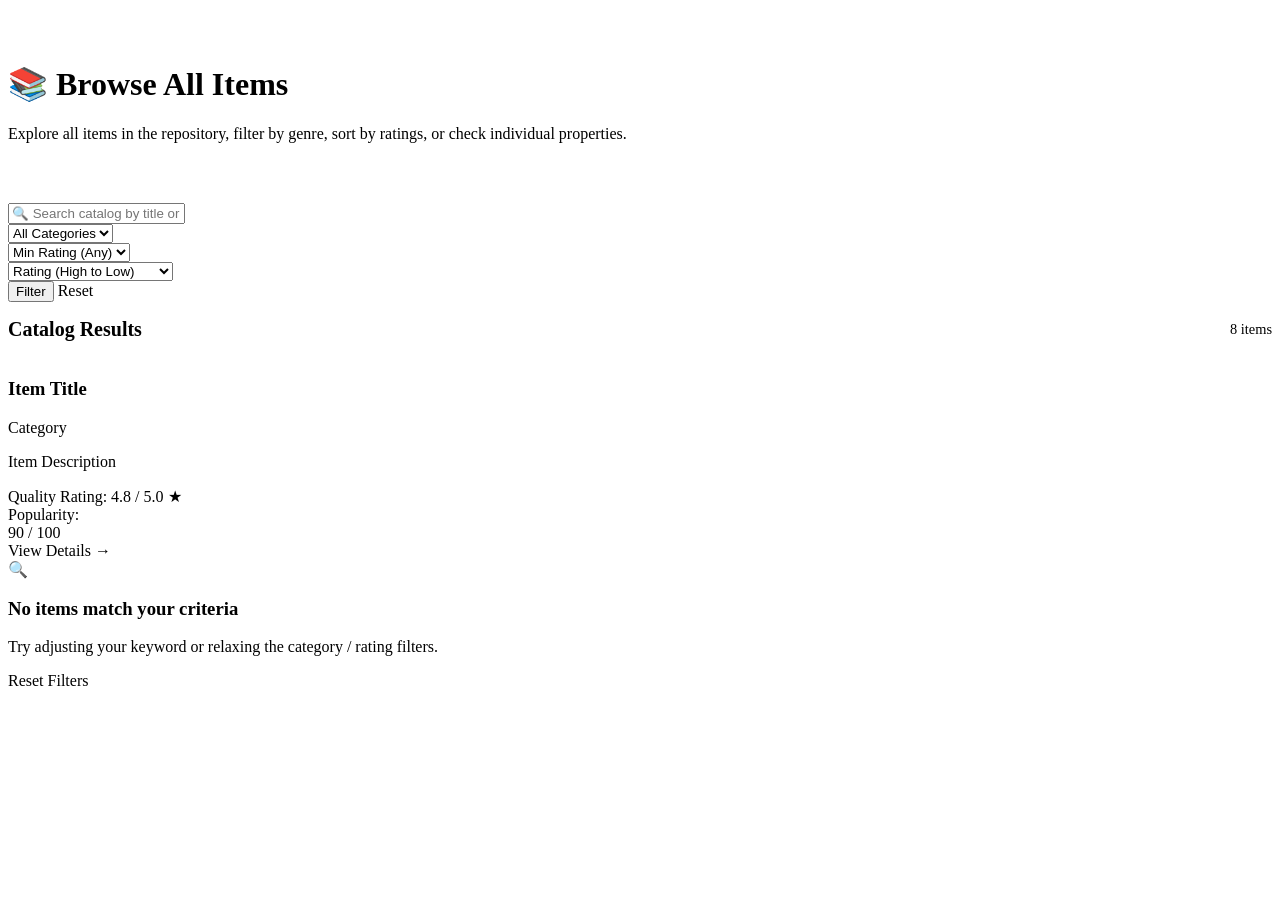
<file: src/main/resources/templates/items.html>
<!DOCTYPE html>
<html xmlns:th="http://www.thymeleaf.org">
<head th:replace="~{layout/header :: header-head('Browse Catalog')}"></head>
<body>
<nav th:replace="~{layout/header :: header-nav}"></nav>

<header class="hero-section" style="padding: 2.25rem 0 1.75rem;">
    <div class="container">
        <h1 class="hero-title" style="font-size: 2rem;">📚 Browse All Items</h1>
        <p class="hero-subtitle" style="margin-bottom: 0;">
            Explore all items in the repository, filter by genre, sort by ratings, or check individual properties.
        </p>
    </div>
</header>

<main class="container" style="padding-top: 2rem; padding-bottom: 3rem;">

    <!-- Filter and Search Card -->
    <section class="filter-card">
        <form th:action="@{/items}" method="get" class="filter-form">
            <div class="search-input-group">
                <input type="text" name="query" th:value="${selectedQuery}"
                       placeholder="🔍 Search catalog by title or keyword..."
                       class="input-control">
            </div>

            <div class="filter-select-group">
                <select name="categoryId" class="select-control">
                    <option value="">All Categories</option>
                    <option th:each="cat : ${categories}"
                            th:value="${cat.id}"
                            th:text="${cat.name}"
                            th:selected="${selectedCategoryId != null && selectedCategoryId == cat.id}">
                        Category
                    </option>
                </select>
            </div>

            <div class="filter-select-group">
                <select name="minRating" class="select-control">
                    <option value="">Min Rating (Any)</option>
                    <option value="4.0" th:selected="${selectedMinRating != null && selectedMinRating == 4.0}">4.0+ Stars</option>
                    <option value="4.5" th:selected="${selectedMinRating != null && selectedMinRating == 4.5}">4.5+ Stars</option>
                    <option value="4.8" th:selected="${selectedMinRating != null && selectedMinRating == 4.8}">4.8+ Stars</option>
                </select>
            </div>

            <div class="filter-select-group">
                <select name="sortBy" class="select-control">
                    <option value="rating_desc" th:selected="${selectedSortBy == 'rating_desc'}">Rating (High to Low)</option>
                    <option value="popularity_desc" th:selected="${selectedSortBy == 'popularity_desc'}">Popularity (High to Low)</option>
                    <option value="title_asc" th:selected="${selectedSortBy == 'title_asc'}">Title (A to Z)</option>
                </select>
            </div>

            <div>
                <button type="submit" class="btn btn-primary btn-sm">Filter</button>
                <a th:href="@{/items}" class="btn btn-secondary btn-sm">Reset</a>
            </div>
        </form>
    </section>

    <!-- Items Grid -->
    <section>
        <div style="display: flex; justify-content: space-between; align-items: center; margin-bottom: 1.25rem;">
            <h2 style="font-size: 1.25rem; font-weight: 700;">Catalog Results</h2>
            <span style="font-size: 0.9rem; color: var(--text-muted);" th:text="${items.size()} + ' item(s) found'">8 items</span>
        </div>

        <div class="cards-grid" th:if="${items != null && !items.isEmpty()}">
            <div class="item-card" th:each="item : ${items}">
                <div>
                    <div class="item-card-header">
                        <h3 class="item-title" th:text="${item.name}">Item Title</h3>
                        <span class="badge-category" th:text="${item.category != null ? item.category.name : 'General'}">Category</span>
                    </div>
                    <p class="item-description" th:text="${item.description}">Item Description</p>
                </div>

                <div>
                    <div class="metric-row">
                        <span>Quality Rating:</span>
                        <span class="stars"><span th:text="${item.rating}">4.8</span> / 5.0 ★</span>
                    </div>

                    <div class="metric-row">
                        <span>Popularity:</span>
                        <div>
                            <span th:text="${item.popularity}">90</span> / 100
                            <div class="popularity-bar-container">
                                <div class="popularity-bar-fill" th:style="'width: ' + ${item.popularity} + '%;'"></div>
                            </div>
                        </div>
                    </div>

                    <div class="card-actions">
                        <a th:href="@{'/items/' + ${item.id}}" class="btn btn-primary btn-sm" style="flex: 1;">View Details &rarr;</a>
                    </div>
                </div>
            </div>
        </div>

        <div class="empty-state" th:if="${items == null || items.isEmpty()}">
            <div class="empty-icon">🔍</div>
            <h3 class="empty-title">No items match your criteria</h3>
            <p class="empty-text">Try adjusting your keyword or relaxing the category / rating filters.</p>
            <a th:href="@{/items}" class="btn btn-primary btn-sm">Reset Filters</a>
        </div>
    </section>

</main>

<footer th:replace="~{layout/footer :: footer}"></footer>
</body>
</html>
</file>
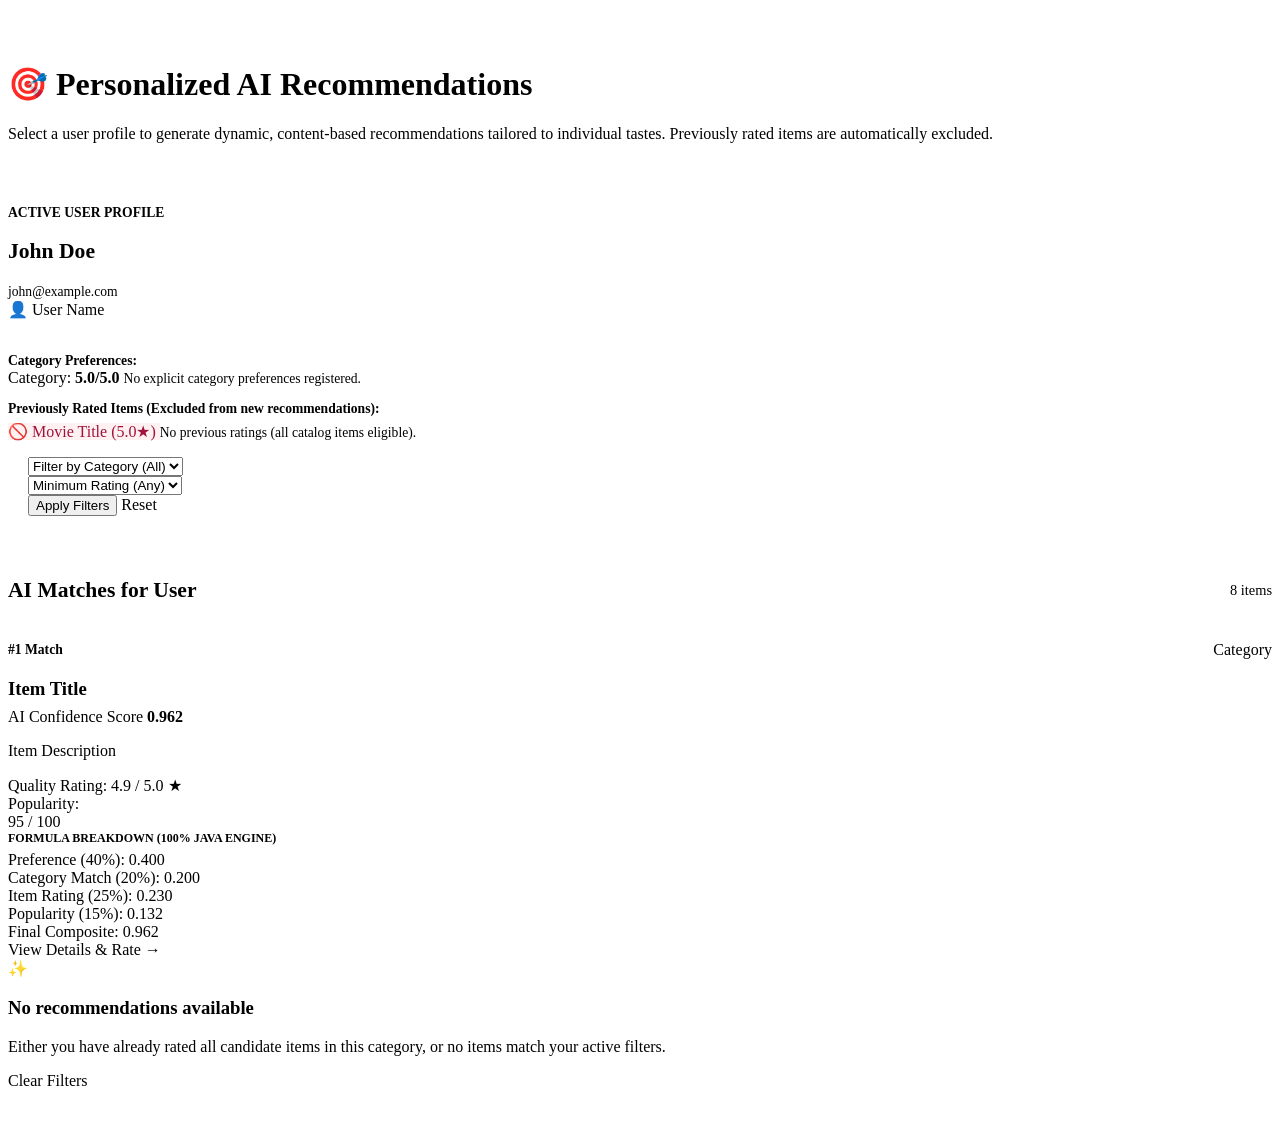
<file: src/main/resources/templates/recommendations.html>
<!DOCTYPE html>
<html xmlns:th="http://www.thymeleaf.org">
<head th:replace="~{layout/header :: header-head('Personalized AI Recommendations')}"></head>
<body>
<nav th:replace="~{layout/header :: header-nav}"></nav>

<header class="hero-section" style="padding: 2.25rem 0 1.75rem;">
    <div class="container">
        <h1 class="hero-title" style="font-size: 2rem;">🎯 Personalized AI Recommendations</h1>
        <p class="hero-subtitle" style="margin-bottom: 0;">
            Select a user profile to generate dynamic, content-based recommendations tailored to individual tastes.
            Previously rated items are automatically excluded.
        </p>
    </div>
</header>

<main class="container" style="padding-top: 2rem; padding-bottom: 3rem;">

    <!-- User Profile Selector Card -->
    <section class="profile-card">
        <div class="profile-header">
            <div>
                <span style="font-size: 0.85rem; font-weight: 700; color: var(--text-muted); text-transform: uppercase;">Active User Profile</span>
                <h2 style="font-size: 1.35rem; font-weight: 800; color: var(--text-main);" th:text="${activeUser.name}">John Doe</h2>
                <span style="font-size: 0.85rem; color: var(--text-muted);" th:text="${activeUser.email}">john@example.com</span>
            </div>

            <div class="user-chips">
                <a th:each="u : ${users}"
                   th:href="@{/recommendations(userId=${u.id})}"
                   class="user-chip"
                   th:classappend="${activeUser.id == u.id ? 'active' : ''}">
                    👤 <span th:text="${u.name}">User Name</span>
                </a>
            </div>
        </div>

        <div style="border-top: 1px solid var(--border-color); padding-top: 1rem; margin-top: 1rem;">
            <div style="margin-bottom: 0.75rem;">
                <strong style="font-size: 0.85rem; color: var(--text-muted);">Category Preferences:</strong>
                <div class="pref-pills">
                    <span class="pref-pill" th:each="p : ${preferences}">
                        <span th:text="${p.category.name}">Category</span>:
                        <strong th:text="${p.preferenceScore} + '/5.0'">5.0/5.0</strong>
                    </span>
                    <span th:if="${preferences == null || preferences.isEmpty()}" style="font-size: 0.85rem; color: var(--text-light);">
                        No explicit category preferences registered.
                    </span>
                </div>
            </div>

            <div>
                <strong style="font-size: 0.85rem; color: var(--text-muted);">Previously Rated Items (Excluded from new recommendations):</strong>
                <div class="pref-pills" style="margin-top: 0.35rem;">
                    <span class="pref-pill" style="background-color: #fff1f2; border-color: #fecdd3; color: #9f1239;" th:each="r : ${previousRatings}">
                        🚫 <span th:text="${r.item.name}">Movie Title</span>
                        (<span th:text="${r.rating} + '★'">5.0★</span>)
                    </span>
                    <span th:if="${previousRatings == null || previousRatings.isEmpty()}" style="font-size: 0.85rem; color: var(--text-light);">
                        No previous ratings (all catalog items eligible).
                    </span>
                </div>
            </div>
        </div>
    </section>

    <!-- Filters Bar -->
    <section class="filter-card" style="padding: 1rem 1.25rem; margin-bottom: 1.75rem;">
        <form th:action="@{/recommendations}" method="get" class="filter-form">
            <input type="hidden" name="userId" th:value="${activeUser.id}">
            
            <div class="filter-select-group" style="flex: 1 1 200px;">
                <select name="categoryId" class="select-control">
                    <option value="">Filter by Category (All)</option>
                    <option th:each="cat : ${categories}"
                            th:value="${cat.id}"
                            th:text="${cat.name}"
                            th:selected="${selectedCategoryId != null && selectedCategoryId == cat.id}">
                        Category
                    </option>
                </select>
            </div>

            <div class="filter-select-group" style="flex: 1 1 200px;">
                <select name="minRating" class="select-control">
                    <option value="">Minimum Rating (Any)</option>
                    <option value="4.0" th:selected="${selectedMinRating != null && selectedMinRating == 4.0}">4.0+ Stars</option>
                    <option value="4.5" th:selected="${selectedMinRating != null && selectedMinRating == 4.5}">4.5+ Stars</option>
                    <option value="4.8" th:selected="${selectedMinRating != null && selectedMinRating == 4.8}">4.8+ Stars</option>
                </select>
            </div>

            <div>
                <button type="submit" class="btn btn-primary btn-sm">Apply Filters</button>
                <a th:href="@{/recommendations(userId=${activeUser.id})}" class="btn btn-secondary btn-sm">Reset</a>
            </div>
        </form>
    </section>

    <!-- Recommendations Grid -->
    <section>
        <div style="display: flex; justify-content: space-between; align-items: center; margin-bottom: 1.25rem;">
            <h2 style="font-size: 1.35rem; font-weight: 700;">
                AI Matches for <span th:text="${activeUser.name}">User</span>
            </h2>
            <span style="font-size: 0.9rem; color: var(--text-muted);" th:text="${recommendations.size()} + ' recommended item(s)'">8 items</span>
        </div>

        <div class="cards-grid" th:if="${recommendations != null && !recommendations.isEmpty()}">
            <div class="item-card" th:each="rec, iter : ${recommendations}">
                <div>
                    <div style="display: flex; justify-content: space-between; align-items: center; margin-bottom: 0.5rem;">
                        <span style="font-weight: 800; font-size: 0.85rem; color: var(--primary);" th:text="'#' + ${iter.count} + ' Match'">#1 Match</span>
                        <span class="badge-category" th:text="${rec.item.category != null ? rec.item.category.name : 'General'}">Category</span>
                    </div>

                    <h3 class="item-title" style="margin-bottom: 0.5rem;" th:text="${rec.item.name}">Item Title</h3>

                    <!-- Score Badge -->
                    <div class="score-badge high" style="width: 100%; justify-content: space-between;">
                        <span>AI Confidence Score</span>
                        <strong style="font-size: 1rem;" th:text="${#numbers.formatDecimal(rec.score, 1, 3)}">0.962</strong>
                    </div>

                    <p class="item-description" th:text="${rec.item.description}">Item Description</p>
                </div>

                <div>
                    <!-- Quality Rating & Popularity -->
                    <div class="metric-row">
                        <span>Quality Rating:</span>
                        <span class="stars"><span th:text="${rec.item.rating}">4.9</span> / 5.0 ★</span>
                    </div>

                    <div class="metric-row">
                        <span>Popularity:</span>
                        <div>
                            <span th:text="${rec.item.popularity}">95</span> / 100
                            <div class="popularity-bar-container">
                                <div class="popularity-bar-fill" th:style="'width: ' + ${rec.item.popularity} + '%;'"></div>
                            </div>
                        </div>
                    </div>

                    <!-- Granular Mathematical Breakdown Box -->
                    <div class="breakdown-box">
                        <div style="font-weight: 700; font-size: 0.75rem; color: var(--text-muted); text-transform: uppercase; margin-bottom: 0.35rem;">
                            Formula Breakdown (100% Java Engine)
                        </div>
                        <div class="breakdown-row">
                            <span>Preference (40%):</span>
                            <span th:text="${#numbers.formatDecimal(rec.preferenceScore * 0.40, 1, 3)}">0.400</span>
                        </div>
                        <div class="breakdown-row">
                            <span>Category Match (20%):</span>
                            <span th:text="${#numbers.formatDecimal(rec.categoryScore * 0.20, 1, 3)}">0.200</span>
                        </div>
                        <div class="breakdown-row">
                            <span>Item Rating (25%):</span>
                            <span th:text="${#numbers.formatDecimal(rec.ratingScore * 0.25, 1, 3)}">0.230</span>
                        </div>
                        <div class="breakdown-row">
                            <span>Popularity (15%):</span>
                            <span th:text="${#numbers.formatDecimal(rec.popularityScore * 0.15, 1, 3)}">0.132</span>
                        </div>
                        <div class="breakdown-row">
                            <span>Final Composite:</span>
                            <span th:text="${#numbers.formatDecimal(rec.score, 1, 3)}">0.962</span>
                        </div>
                    </div>

                    <div class="card-actions">
                        <a th:href="@{'/items/' + ${rec.item.id}}" class="btn btn-primary btn-sm" style="flex: 1;">View Details & Rate &rarr;</a>
                    </div>
                </div>
            </div>
        </div>

        <!-- Empty State -->
        <div class="empty-state" th:if="${recommendations == null || recommendations.isEmpty()}">
            <div class="empty-icon">✨</div>
            <h3 class="empty-title">No recommendations available</h3>
            <p class="empty-text">
                Either you have already rated all candidate items in this category, or no items match your active filters.
            </p>
            <a th:href="@{/recommendations(userId=${activeUser.id})}" class="btn btn-primary btn-sm">Clear Filters</a>
        </div>
    </section>

</main>

<footer th:replace="~{layout/footer :: footer}"></footer>
</body>
</html>
</file>
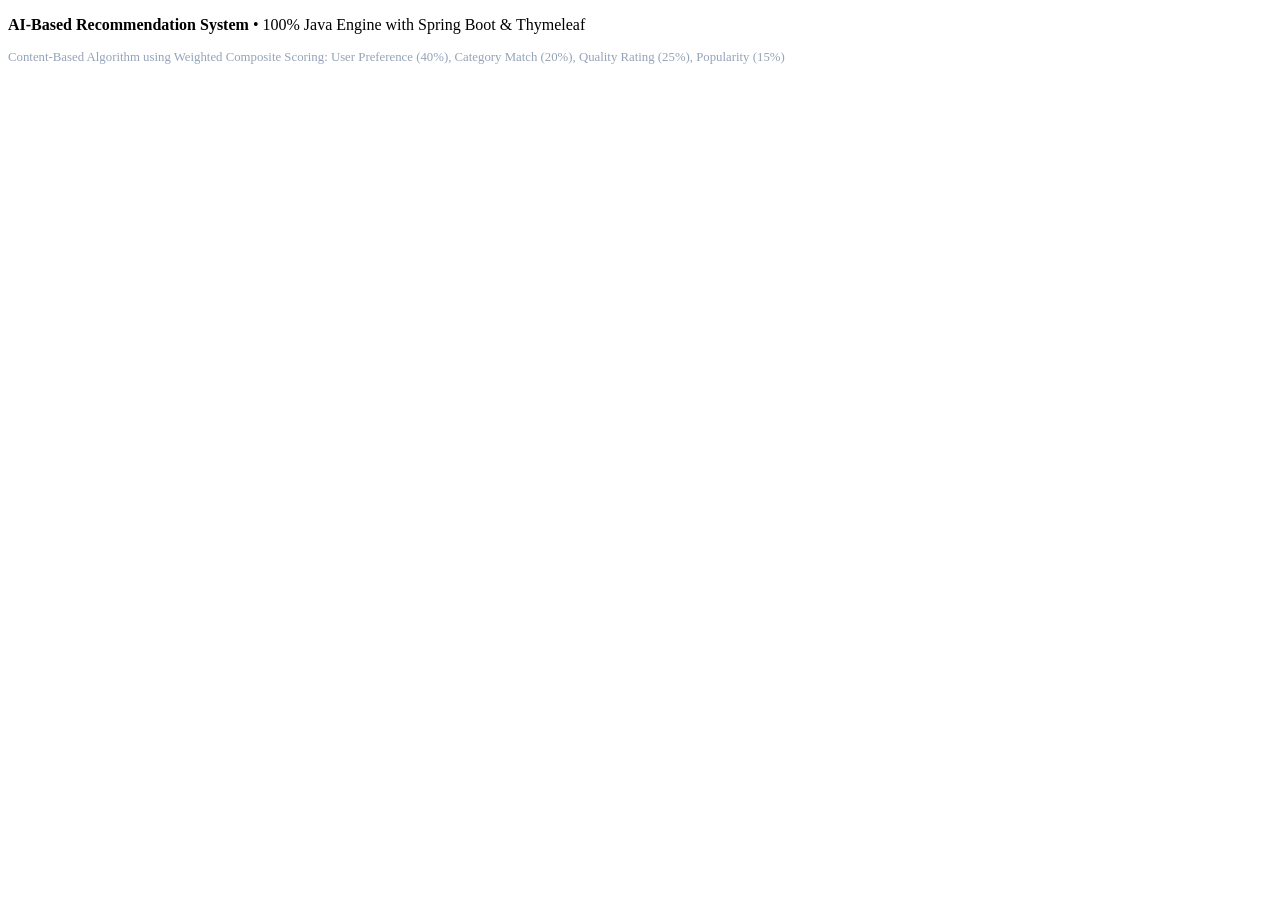
<file: src/main/resources/templates/layout/footer.html>
<!DOCTYPE html>
<html xmlns:th="http://www.thymeleaf.org">
<body>
<footer th:fragment="footer" class="footer">
    <div class="container">
        <p><strong>AI-Based Recommendation System</strong> &bull; 100% Java Engine with Spring Boot &amp; Thymeleaf</p>
        <p style="font-size: 0.8rem; margin-top: 0.25rem; color: #94a3b8;">
            Content-Based Algorithm using Weighted Composite Scoring: User Preference (40%), Category Match (20%), Quality Rating (25%), Popularity (15%)
        </p>
    </div>
</footer>
</body>
</html>
</file>
